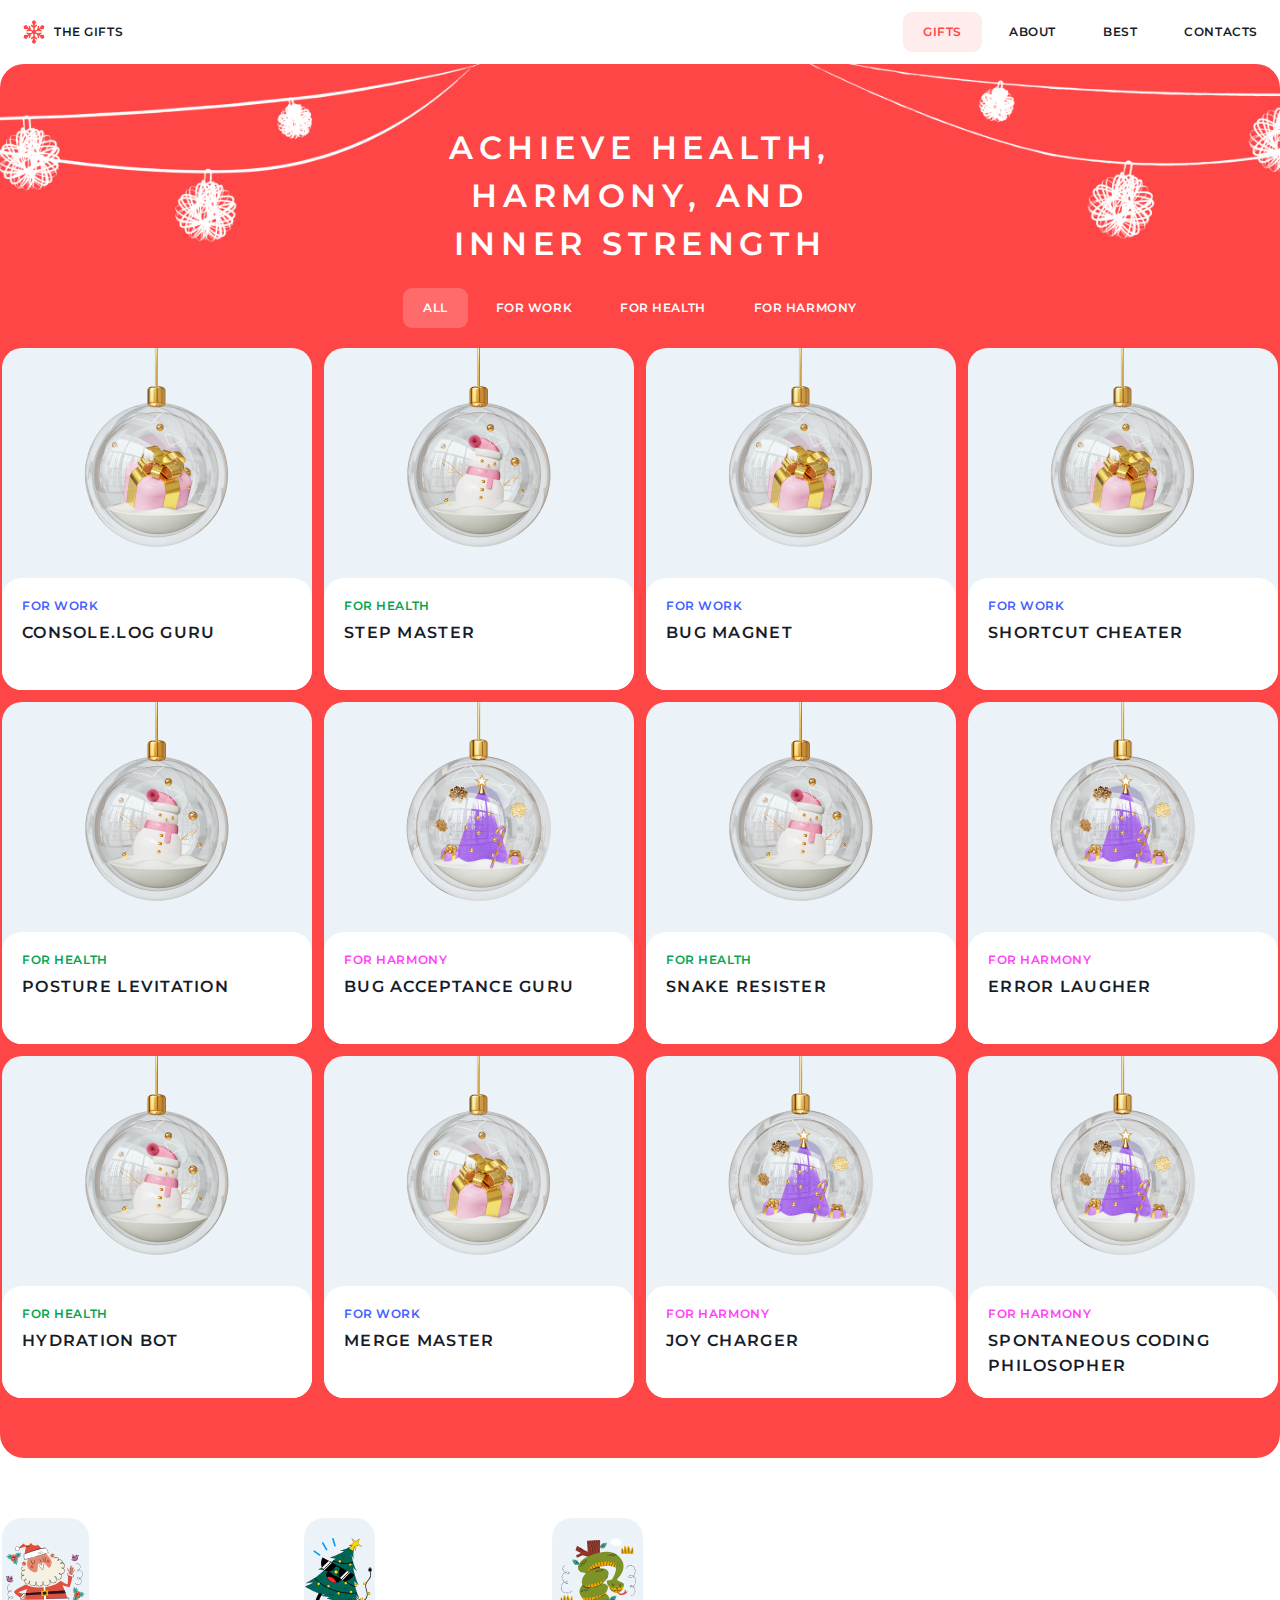
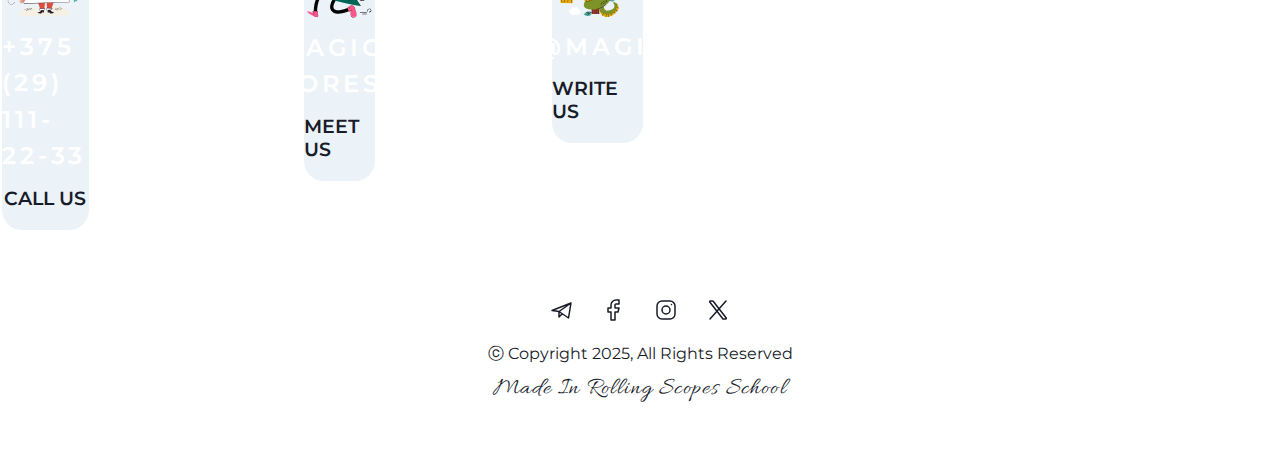
<file: christmas-shop/pages/gifts/index.html>
<!DOCTYPE html>
<html lang="en">
<head>
    <meta charset="UTF-8">
    <meta name="viewport" content="width=device-width, initial-scale=1.0">
    <title>Document</title>
    <link rel="stylesheet" href="style.css">
    <link rel="icon" href="../../assets/icons/Vector.svg" type="image/svg+xml">
</head>
<body>
    <div class="layout-container">
        <header class="header">
            <a href="../home/index.html" class="link logo-link">
                <div class="logo-container">
                    <img src="../../assets/icons/Vector.svg" width="24" height="24" alt="logo snowflake" class="snowflakelogo-icon">
                    <h2 class="logo-title">the gifts</h2>
                </div>
            </a>
            <nav class="nav-menu">
                <ul class="menu-list">
                    <li class="menu-item"><a href="../gifts/index.html" class="link">gifts</a></li>
                    <li class="menu-item"><a href="../home/index.html#About" class="link">about</a></li>
                    <li class="menu-item"><a href="../home/index.html#Best" class="link">best</a></li>
                    <li class="menu-item"><a href="#Footer" class="link">contacts</a></li>
                </ul>
            </nav>
        </header>
        <main class="main">
            <section class="Gifts">
                <h1 class="h h1">Achieve health, harmony, and inner strength</h1>
                <ul class="tabs-list">
                        <li class="tab-item"><a href="#!" class="link">all</a></li>
                        <li class="tab-item"><a href="#!" class="link">for work</a></li>
                        <li class="tab-item"><a href="#!" class="link">for health</a></li>
                        <li class="tab-item"><a href="#!" class="link">for harmony</a></li>
                </ul>
                <div class="cards-container">
                    <div class="card">
                        <img src="../../assets/images/gift-for-work.png" alt="christmas tree ball" class="image card-image">
                        <div class="card-text">
                            <h4 class="card-caption work">for work</h4>
                            <h3 class="card-name">console.log guru</h3>
                        </div>                            
                    </div>
                    <div class="card">
                        <img src="../../assets/images/gift-for-health.png" alt="christmas tree ball" class="image card-image">
                        <div class="card-text">
                            <h4 class="card-caption health">for health</h4>
                            <h3 class="card-name">step master</h3>
                        </div>                            
                    </div>
                    <div class="card">
                        <img src="../../assets/images/gift-for-work.png" alt="christmas tree ball" class="image card-image">
                        <div class="card-text">
                            <h4 class="card-caption work">for work</h4>
                            <h3 class="card-name">bug magnet</h3>
                        </div>
                    </div>
                    <div class="card">
                        <img src="../../assets/images/gift-for-work.png" alt="christmas tree ball" class="image card-image">
                        <div class="card-text">
                            <h4 class="card-caption work">for work</h4>
                            <h3 class="card-name">shortcut cheater</h3>
                        </div>
                    </div>
                    <div class="card">
                        <img src="../../assets/images/gift-for-health.png" alt="christmas tree ball" class="image card-image">
                        <div class="card-text">
                            <h4 class="card-caption health">for health</h4>
                            <h3 class="card-name">posture levitation</h3>
                        </div>                            
                    </div>
                    <div class="card">
                        <img src="../../assets/images/gift-for-harmony.png" alt="christmas tree ball" class="image card-image">
                        <div class="card-text">
                            <h4 class="card-caption harmony">for harmony</h4>
                            <h3 class="card-name">bug acceptance guru</h3>
                        </div>                            
                    </div>
                    <div class="card">
                        <img src="../../assets/images/gift-for-health.png" alt="christmas tree ball" class="image card-image">
                        <div class="card-text">
                            <h4 class="card-caption health">for health</h4>
                            <h3 class="card-name">snake resister</h3>
                        </div>
                    </div>
                    <div class="card">
                        <img src="../../assets/images/gift-for-harmony.png" alt="christmas tree ball" class="image card-image">
                        <div class="card-text">
                            <h4 class="card-caption harmony">for harmony</h4>
                            <h3 class="card-name">error laugher</h3>
                        </div>
                    </div>
                    <div class="card">
                        <img src="../../assets/images/gift-for-health.png" alt="christmas tree ball" class="image card-image">
                        <div class="card-text">
                            <h4 class="card-caption health">for health</h4>
                            <h3 class="card-name">hydration bot</h3>
                        </div>                            
                    </div>
                    <div class="card">
                        <img src="../../assets/images/gift-for-work.png" alt="christmas tree ball" class="image card-image">
                        <div class="card-text">
                            <h4 class="card-caption work">for work</h4>
                            <h3 class="card-name">merge master</h3>
                        </div>
                    </div>
                    <div class="card">
                        <img src="../../assets/images/gift-for-harmony.png" alt="christmas tree ball" class="image card-image">
                        <div class="card-text">
                            <h4 class="card-caption harmony">for harmony</h4>
                            <h3 class="card-name">joy charger</h3>
                        </div>                            
                    </div>
                    <div class="card">
                        <img src="../../assets/images/gift-for-harmony.png" alt="christmas tree ball" class="image card-image">
                        <div class="card-text">
                            <h4 class="card-caption harmony">for harmony</h4>
                            <h3 class="card-name">spontaneous coding philosopher</h3>
                        </div>
                    </div>
                </div>
            </section>
        </main>
        <footer class="footer" id="Footer">
            <div class="contacts">
                <a href="tel:+375291112233" class="link phone-link">
                    <div class="contact-card">
                        <img src="../../assets/icons/santa-claus.svg" alt="" class="image footer-image">
                        <h2 class="h h2">+375 (29) 111-22-33</h2>
                        <h3 class="h h3">call us</h3>
                    </div>
                </a>
                <a href="https://maps.app.goo.gl/o6fqpTDd5nL62hSv8" target="_blank" class="link location-link">
                    <div class="contact-card">
                        <img src="../../assets/icons/christmas-tree.svg" alt="" class="image footer-image">
                        <h2 class="h h2">magic forest</h2>
                        <h3 class="h h3">meet us</h3>
                    </div>
                </a>
                <a href="mailto:gifts@magic.com" class="link mail-link">
                    <div class="contact-card">
                        <img src="../../assets/icons/snake.svg" alt="" class="image footer-image">
                        <h2 class="h h2">gifts@magic.com</h2>
                        <h3 class="h h3">write us</h3>
                    </div>
                </a> 
            </div>
            <div class="info-container">
                <div class="socials">
                    <div class="social-container">
                        <a href="#!" class="link">
                            <svg width="24" height="24" viewBox="0 0 24 24" fill="none" xmlns="http://www.w3.org/2000/svg">
                                <path d="M21 5L2 12.5L9 13.5M21 5L18.5 20L9 13.5M21 5L9 13.5M9 13.5V19L12.2488 15.7229" stroke="#181C29" stroke-width="1.5" stroke-linecap="round" stroke-linejoin="round"/>
                            </svg> 
                        </a>
                    </div>
                    <div class="social-container">
                        <a href="#!" class="link">
                            <svg width="24" height="24" viewBox="0 0 24 24" fill="none" xmlns="http://www.w3.org/2000/svg">
                                <path d="M17 2H14C12.6739 2 11.4021 2.52678 10.4645 3.46447C9.52678 4.40215 9 5.67392 9 7V10H6V14H9V22H13V14H16L17 10H13V7C13 6.73478 13.1054 6.48043 13.2929 6.29289C13.4804 6.10536 13.7348 6 14 6H17V2Z" stroke="#181C29" stroke-width="1.5" stroke-linecap="round" stroke-linejoin="round"/>
                            </svg>
                        </a>
                    </div>
                    <div class="social-container">
                        <a href="#!" class="link">
                            <svg width="24" height="24" viewBox="0 0 24 24" fill="none" xmlns="http://www.w3.org/2000/svg">
                                <path d="M12 16C14.2091 16 16 14.2091 16 12C16 9.79086 14.2091 8 12 8C9.79086 8 8 9.79086 8 12C8 14.2091 9.79086 16 12 16Z" stroke="#181C29" stroke-width="1.5" stroke-linecap="round" stroke-linejoin="round"/>
                                <path d="M3 16V8C3 5.23858 5.23858 3 8 3H16C18.7614 3 21 5.23858 21 8V16C21 18.7614 18.7614 21 16 21H8C5.23858 21 3 18.7614 3 16Z" stroke="#181C29" stroke-width="1.5"/>
                                <path d="M17.5 6.51L17.51 6.49889" stroke="#181C29" stroke-width="1.5" stroke-linecap="round" stroke-linejoin="round"/>
                            </svg>
                        </a>
                    </div>
                    <div class="social-container">
                        <a href="#!" class="link">
                            <svg width="24" height="24" viewBox="0 0 24 24" fill="none" xmlns="http://www.w3.org/2000/svg">
                                <path d="M16.8198 20.7684L3.75317 3.96836C3.44664 3.57425 3.72749 3 4.22678 3H6.70655C6.8917 3 7.06649 3.08548 7.18016 3.23164L20.2468 20.0316C20.5534 20.4258 20.2725 21 19.7732 21H17.2935C17.1083 21 16.9335 20.9145 16.8198 20.7684Z" stroke="#181C29" stroke-width="1.5"/>
                                <path d="M20 3L4 21" stroke="#181C29" stroke-width="1.5" stroke-linecap="round"/>
                            </svg>
                        </a>
                    </div>                        
                </div>
                <p class="paragraph">&#9426; Copyright 2025, All Rights Reserved</p>
                <p class="caption"><a href="https://rs.school/" target="_blank" class="link school-link">Made in Rolling Scopes School</a></p>
            </div>
        </footer>
    </div>
    <script src="scritp.js"></script>    
</body>
</html>
</file>
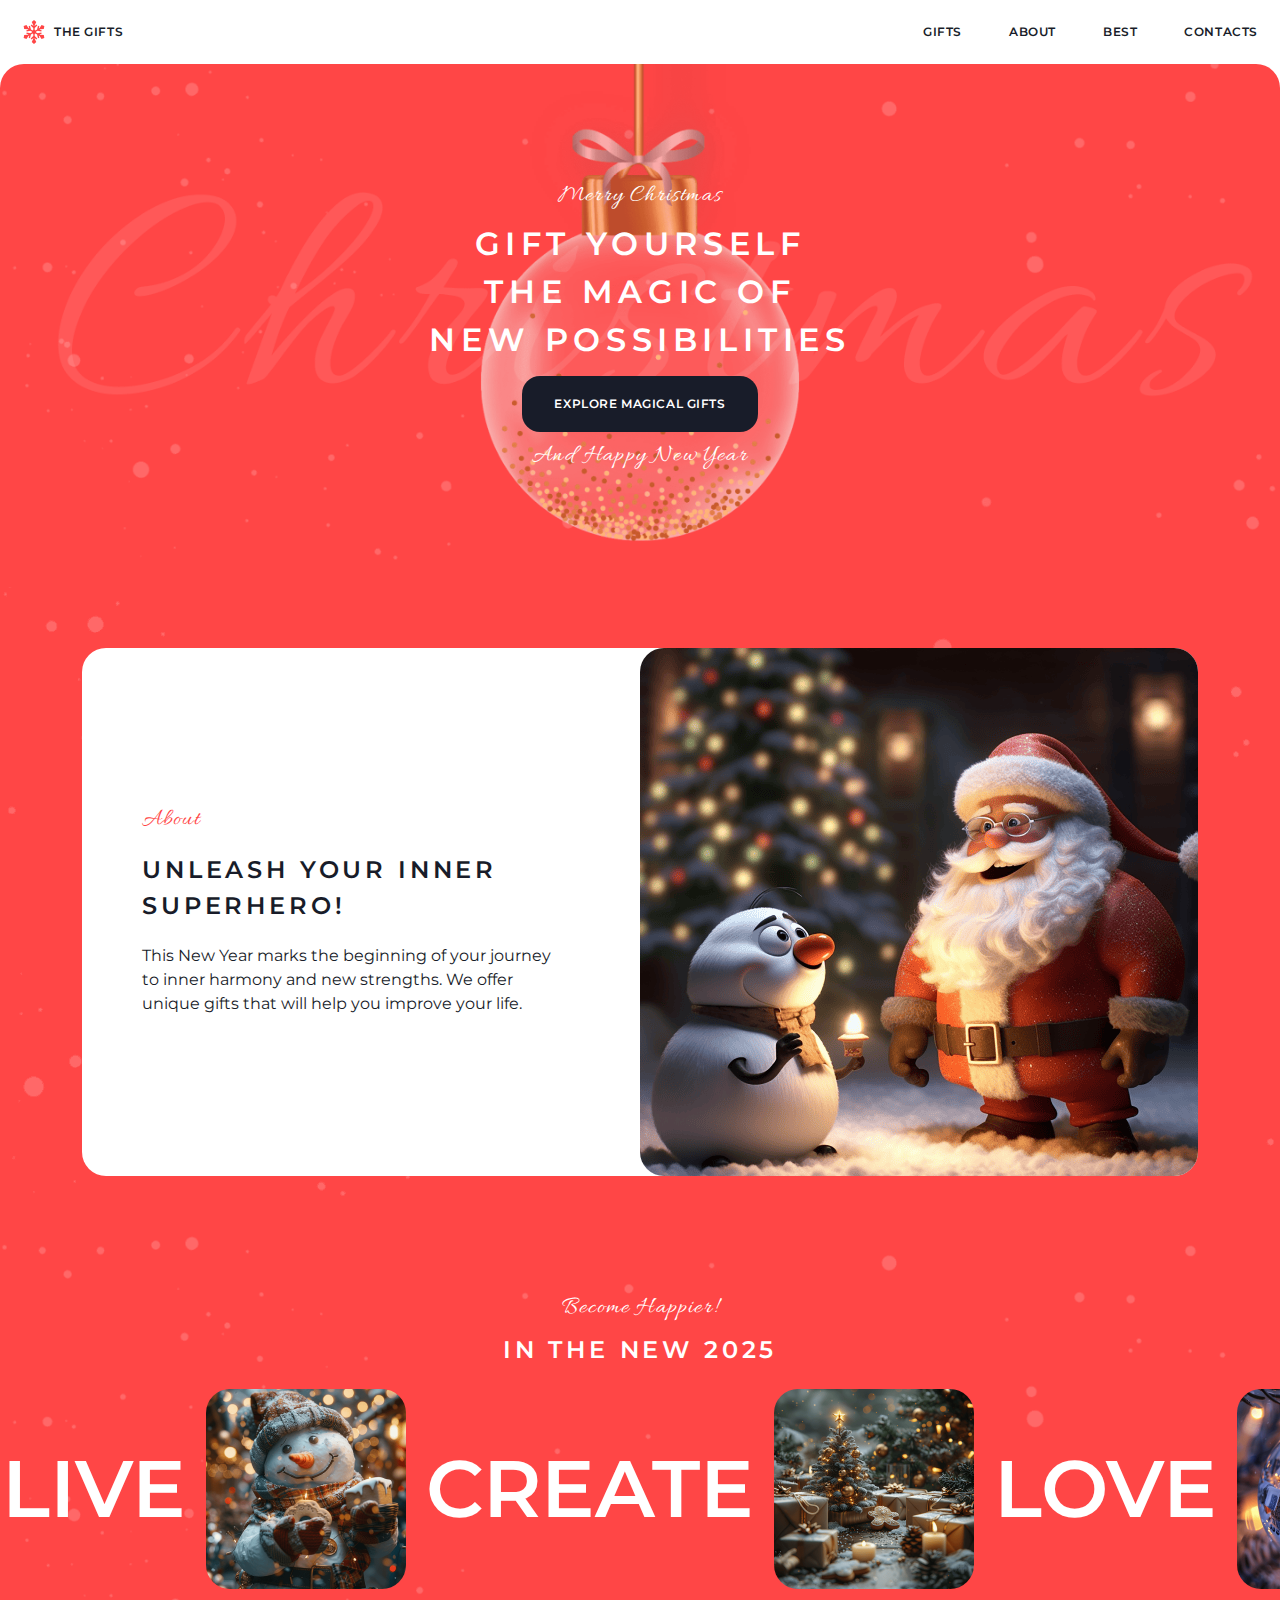
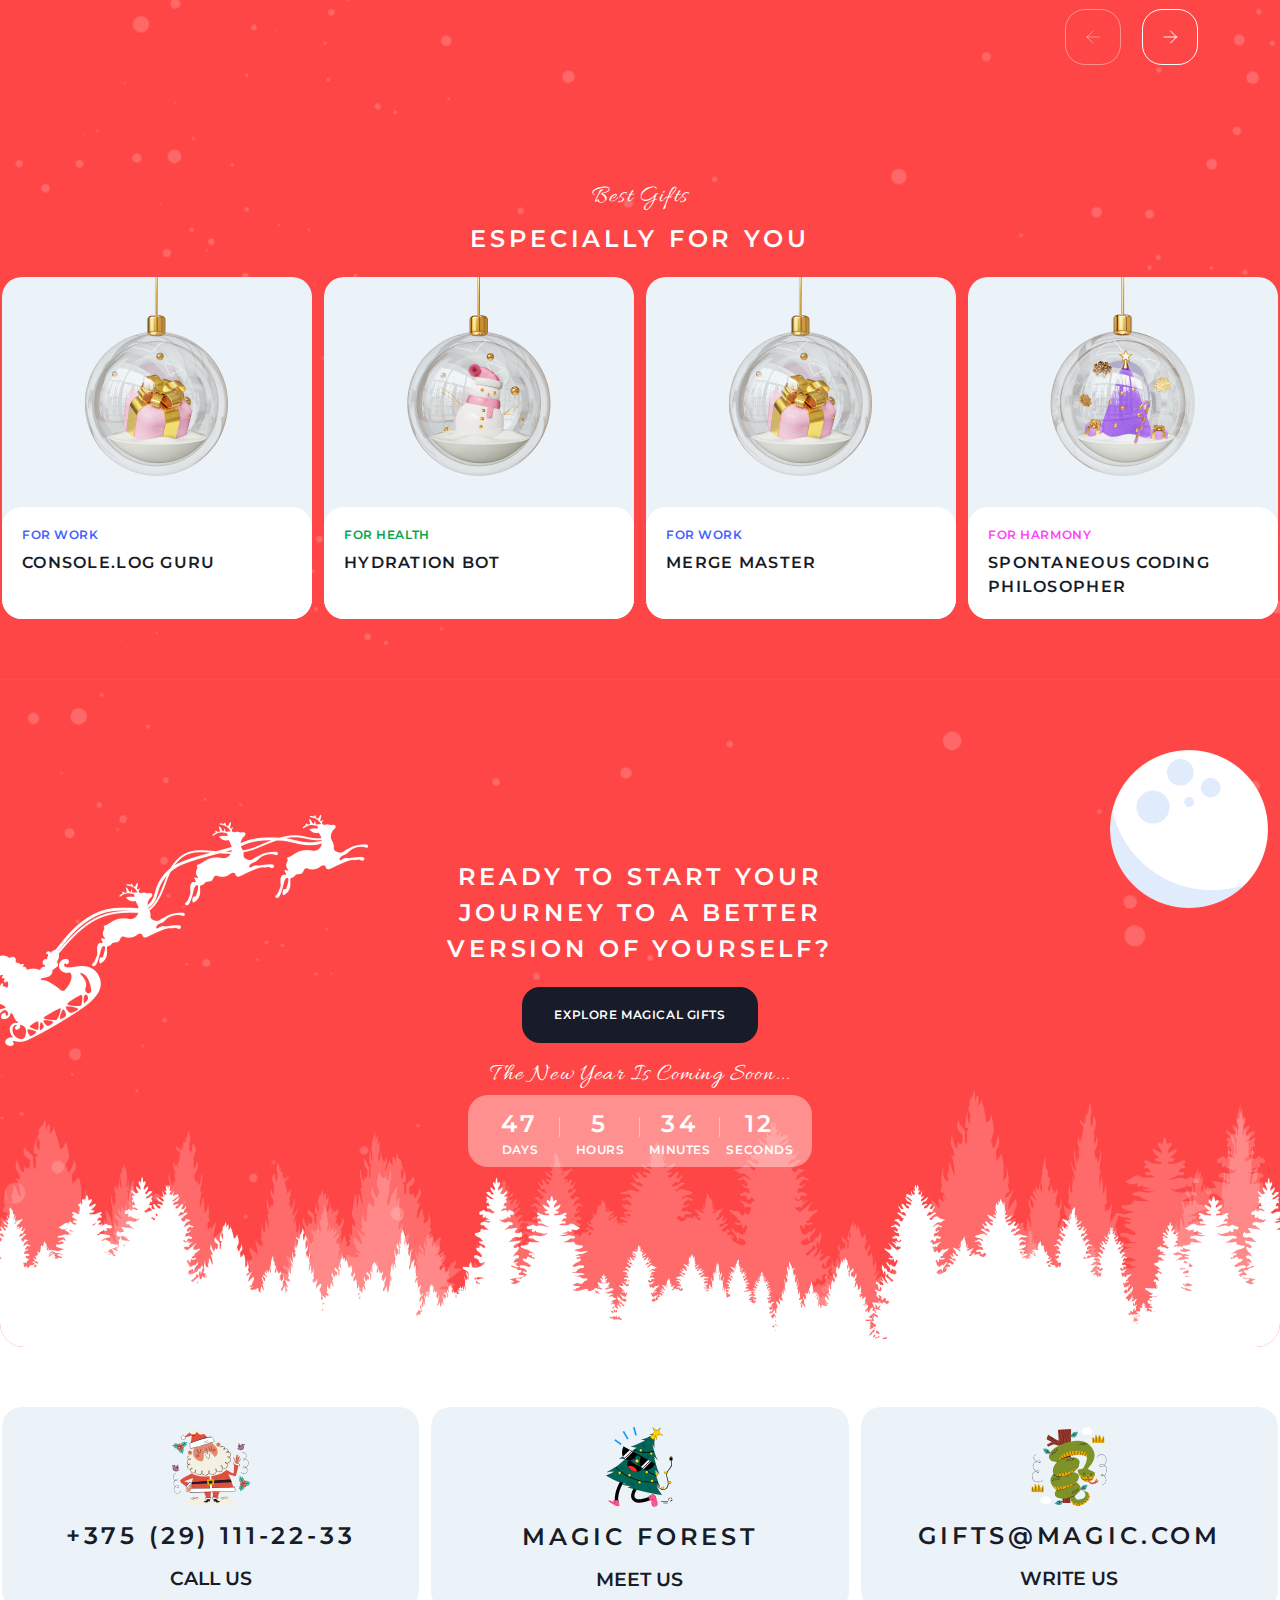
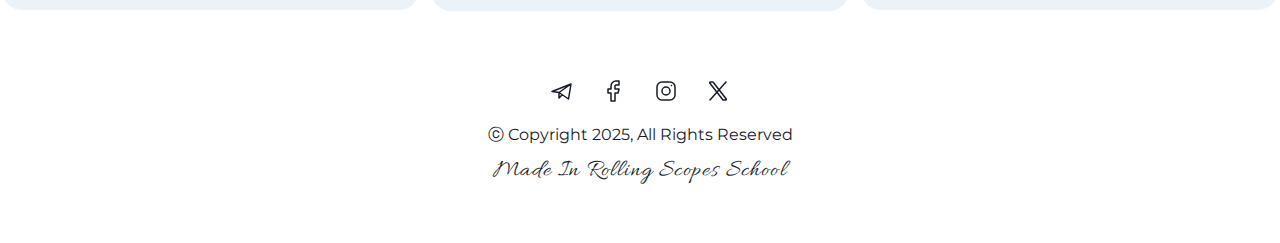
<file: christmas-shop/pages/home/index.html>
<!DOCTYPE html>
    <html lang="en">
    <head>
        <meta charset="UTF-8">
        <meta name="viewport" content="width=device-width, initial-scale=1.0">
        <title>Christmas Shop</title>
        <link rel="stylesheet" href="style.css">
        <link rel="icon" href="../../assets/icons/Vector.svg" type="image/svg+xml">
    </head>
    <body>
        <div class="layout-container">
            <header class="header">
                <a href="index.html" class="link logo-link">
                    <div class="logo-container">
                        <img src="../../assets/icons/Vector.svg" width="24" height="24" alt="logo snowflake" class="snowflakelogo-icon">
                        <h2 class="logo-title">the gifts</h2>
                    </div>
                </a>
                <nav class="nav-menu">
                    <ul class="menu-list">
                        <li class="menu-item"><a href="../gifts/index.html" class="link">gifts</a></li>
                        <li class="menu-item"><a href="#About" class="link">about</a></li>
                        <li class="menu-item"><a href="#Best" class="link">best</a></li>
                        <li class="menu-item"><a href="#Footer" class="link">contacts</a></li>
                    </ul>
                </nav>
            </header>
            <main class="main">
                <section class="Hero">
                    <div class="background-container">
                        <div class="content-container">
                            <p class="caption">merry christmas</p>
                            <h1 class="h h1">gift yourself the magic of new possibilities</h1>
                            <a href="../gifts/index.html" class="button">explore magical gifts</a>
                            <p class="caption">and happy new year</p>
                        </div>
                    </div>   
                </section>
                <section class="About" id="About">
                    <div class="content-container">
                        <div class="text-container">
                            <p class="caption">about</p>
                            <h2 class="h h2">unleash your inner superhero!</h2>
                            <p class="paragraph">This New Year marks the beginning of your journey to inner harmony and new strengths. 
                                We offer unique gifts that will help you improve your life.</p>
                        </div>
                        <img src="../../assets/images/santa.png" alt="santa" class="image">
                    </div>
                </section>
                <section class="Slider">
                    <div class="text-container">
                        <p class="caption">become happier!</p>
                        <h2 class="h h2">in the new 2025</h2>
                    </div>
                    <div class="slider-box">
                        <span class="slider-text">live</span>
                        <img src="../../assets/images/snowman.png" alt="" class="image slider-image">
                        <span class="slider-text">create</span>
                        <img src="../../assets/images/christmas-trees.png" alt="" class="image slider-image">
                        <span class="slider-text">love</span>
                        <img src="../../assets/images/christmas-tree-ball.png" alt="" class="image slider-image">
                        <span class="slider-text">dream</span>
                        <img src="../../assets/images/fairytale-house.png" alt="" class="image slider-image">
                    </div>
                    <div class="arrows-container">
                        <button class="arrow disabled">
                            <svg width="56" height="56" viewBox="0 0 56 56" fill="none" xmlns="http://www.w3.org/2000/svg">
                                <rect x="0.5" y="0.5" width="55" height="55" rx="19.5" stroke="white" stroke-opacity="0.4"/>
                                <path d="M34.5 28H22M22 28L28 22M22 28L28 34" stroke="white" stroke-opacity="0.4" stroke-linecap="round" stroke-linejoin="round"/>
                            </svg>
                        </button>
                        <button class="arrow active">
                            <svg width="56" height="56" viewBox="0 0 56 56" fill="#ff4646" xmlns="http://www.w3.org/2000/svg">
                                <rect x="0.5" y="0.5" width="55" height="55" rx="19.5" stroke="white"/>
                                <path d="M22 28H34.5M34.5 28L28.5 22M34.5 28L28.5 34" stroke="white" stroke-linecap="round" stroke-linejoin="round"/>
                            </svg> 
                        </button>                             
                    </div>
                </section>
                <section class="BestGifts" id="Best">
                    <div class="text-container">
                        <p class="caption">best gifts</p>
                        <h2 class="h h2">especially for you</h2>
                    </div>
                    <div class="cards-container">
                        <div class="card">
                            <img src="../../assets/images/gift-for-work.png" alt="christmas tree ball" class="image card-image">
                            <div class="card-text">
                                <h4 class="card-caption work">for work</h4>
                                <h3 class="card-name">console.log guru</h3>
                            </div>                            
                        </div>
                        <div class="card">
                            <img src="../../assets/images/gift-for-health.png" alt="christmas tree ball" class="image card-image">
                            <div class="card-text">
                                <h4 class="card-caption health">for health</h4>
                                <h3 class="card-name">hydration bot</h3>
                            </div>                            
                        </div>
                        <div class="card">
                            <img src="../../assets/images/gift-for-work.png" alt="christmas tree ball" class="image card-image">
                            <div class="card-text">
                                <h4 class="card-caption work">for work</h4>
                                <h3 class="card-name">merge master</h3>
                            </div>
                        </div>
                        <div class="card">
                            <img src="../../assets/images/gift-for-harmony.png" alt="christmas tree ball" class="image card-image">
                            <div class="card-text">
                                <h4 class="card-caption harmony">for harmony</h4>
                                <h3 class="card-name">spontaneous coding philosopher</h3>
                            </div>
                        </div>
                    </div>
                </section>
                <section class="CTA">
                    <div class="background-container">
                        <div class="content-container">
                            <h2 class="h h2">Ready to start your journey to a better version of yourself?</h2>
                            <a href="../gifts/index.html" class="button">explore magical gifts</a>
                            <div class="timer">
                                <p class="caption">The New Year is Coming Soon...</p>
                                <div class="timer-container">
                                    <div class="day block">
                                        <h2 class="h h2">47</h2>
                                        <h4 class="h h4">days</h4>
                                    </div>
                                    <div class="hour block">
                                        <h2 class="h h2">5</h2>
                                        <h4 class="h h4">hours</h4>
                                    </div>
                                    <div class="minute block">
                                        <h2 class="h h2">34</h2>
                                        <h4 class="h h4">minutes</h4>
                                    </div>
                                    <div class="second block">
                                        <h2 class="h h2">12</h2>
                                        <h4 class="h h4">seconds</h4>
                                    </div>
                                </div>
                            </div>
                        </div>
                    </div>
                </section>
            </main>
            <footer class="footer" id="Footer">
                <div class="contacts">
                    <a href="tel:+375291112233" class="link phone-link">
                        <div class="contact-card">
                            <img src="../../assets/icons/santa-claus.svg" alt="" class="image footer-image">
                            <h2 class="h h2">+375 (29) 111-22-33</h2>
                            <h3 class="h h3">call us</h3>
                        </div>
                    </a>
                    <a href="https://maps.app.goo.gl/o6fqpTDd5nL62hSv8" target="_blank" class="link location-link">
                        <div class="contact-card">
                            <img src="../../assets/icons/christmas-tree.svg" alt="" class="image footer-image">
                            <h2 class="h h2">magic forest</h2>
                            <h3 class="h h3">meet us</h3>
                        </div>
                    </a>
                    <a href="mailto:gifts@magic.com" class="link mail-link">
                        <div class="contact-card">
                            <img src="../../assets/icons/snake.svg" alt="" class="image footer-image">
                            <h2 class="h h2">gifts@magic.com</h2>
                            <h3 class="h h3">write us</h3>
                        </div>
                    </a> 
                </div>
                <div class="info-container">
                    <div class="socials">
                        <div class="social-container">
                            <a href="#!" class="link">
                                <svg width="24" height="24" viewBox="0 0 24 24" fill="none" xmlns="http://www.w3.org/2000/svg">
                                    <path d="M21 5L2 12.5L9 13.5M21 5L18.5 20L9 13.5M21 5L9 13.5M9 13.5V19L12.2488 15.7229" stroke="#181C29" stroke-width="1.5" stroke-linecap="round" stroke-linejoin="round"/>
                                </svg> 
                            </a>
                        </div>
                        <div class="social-container">
                            <a href="#!" class="link">
                                <svg width="24" height="24" viewBox="0 0 24 24" fill="none" xmlns="http://www.w3.org/2000/svg">
                                    <path d="M17 2H14C12.6739 2 11.4021 2.52678 10.4645 3.46447C9.52678 4.40215 9 5.67392 9 7V10H6V14H9V22H13V14H16L17 10H13V7C13 6.73478 13.1054 6.48043 13.2929 6.29289C13.4804 6.10536 13.7348 6 14 6H17V2Z" stroke="#181C29" stroke-width="1.5" stroke-linecap="round" stroke-linejoin="round"/>
                                </svg>
                            </a>
                        </div>
                        <div class="social-container">
                            <a href="#!" class="link">
                                <svg width="24" height="24" viewBox="0 0 24 24" fill="none" xmlns="http://www.w3.org/2000/svg">
                                    <path d="M12 16C14.2091 16 16 14.2091 16 12C16 9.79086 14.2091 8 12 8C9.79086 8 8 9.79086 8 12C8 14.2091 9.79086 16 12 16Z" stroke="#181C29" stroke-width="1.5" stroke-linecap="round" stroke-linejoin="round"/>
                                    <path d="M3 16V8C3 5.23858 5.23858 3 8 3H16C18.7614 3 21 5.23858 21 8V16C21 18.7614 18.7614 21 16 21H8C5.23858 21 3 18.7614 3 16Z" stroke="#181C29" stroke-width="1.5"/>
                                    <path d="M17.5 6.51L17.51 6.49889" stroke="#181C29" stroke-width="1.5" stroke-linecap="round" stroke-linejoin="round"/>
                                </svg>
                            </a>
                        </div>
                        <div class="social-container">
                            <a href="#!" class="link">
                                <svg width="24" height="24" viewBox="0 0 24 24" fill="none" xmlns="http://www.w3.org/2000/svg">
                                    <path d="M16.8198 20.7684L3.75317 3.96836C3.44664 3.57425 3.72749 3 4.22678 3H6.70655C6.8917 3 7.06649 3.08548 7.18016 3.23164L20.2468 20.0316C20.5534 20.4258 20.2725 21 19.7732 21H17.2935C17.1083 21 16.9335 20.9145 16.8198 20.7684Z" stroke="#181C29" stroke-width="1.5"/>
                                    <path d="M20 3L4 21" stroke="#181C29" stroke-width="1.5" stroke-linecap="round"/>
                                </svg>
                            </a>
                        </div>                        
                    </div>
                    <p class="paragraph">&#9426; Copyright 2025, All Rights Reserved</p>
                    <p class="caption"><a href="https://rs.school/" target="_blank" class="link school-link">Made in Rolling Scopes School</a></p>
                </div>
            </footer>
        </div>
        <script src="scritp.js"></script>    
    </body>
    </html>
</file>
<file: christmas-shop/pages/gifts/style.css>
@font-face {
    font-family: 'Montserrat';
    font-style:normal;
    src: local("Montserrat"), url(../../assets/fonts/Montserrat/Montserrat-VariableFont_wght.ttf) format('truetype');
}

@font-face {
    font-family: 'Montserrat';
    font-style: italic;
    font-weight: 100 900;
    src: local("Montserrat Italic"), local("Montserrat-Italic"),
     url(../../assets/fonts/Montserrat/Montserrat-Italic-VariableFont_wght.ttf) format('truetype');
}

@font-face{
    font-family: 'Allura';
    font-style:normal;
    font-weight: 400;
    src: local('Allura'), url(../../assets/fonts/Allura/Allura-Regular.ttf) format('truetype');
}

html{
    scroll-behavior: smooth;
}

:root{
    --first-font: 'Montserrat', sans-serif;
    --second-font: 'Allura', sans-serif;
    --primary: #ff4646;
    --dark: #181c29;
    --static-white: #fff;
    --content-background: #ecf3f8;
    --tag-purple: #4361ff;
    --tag-pink: #ff43f7;
    --tag-green: #06a44f;
    --primary-10: rgba(255, 70, 70, 0.1);
    --static-white-20: rgba(255, 255, 255, 0.2);
    --static-white-40: rgba(255, 255, 255, 0.4);
    --overlay:rgba(24, 28, 41, 0.8); 
}

*{
    padding: 0;
    margin: 0;
    box-sizing: border-box;
}

.layout-container{
    max-width: 90rem;
    width: 100%;
    margin: 0 auto;
}

.header{
    max-width: 79.75em;
    margin: 0 auto;
    display: flex;
    padding: 0.75em 0;
    justify-content: space-between;
    background-color: var(--static-white);
}

.logo-container{
    padding: 0.5em 1.25em;
    display: flex;
    align-items: center;
    gap: 0.5em;
}

.logo-title, 
.menu-item,
.tab-item,
.card-caption {
    font-style: normal;
    font-weight: 600;
    font-size: 0.75em;
    line-height: 130%;
    font-family: 'Montserrat', sans-serif;
    letter-spacing: 0.0483em;
    text-transform: uppercase;
    color:var(--dark);
}

.nav-menu{
    max-width: 23.4375em;
    width: 100%;
}

.menu-list,
.tabs-list{
    height: 100%;
    list-style-type:none;
    display: flex;
    justify-content:space-between;
}

.tabs-list{
    max-width: 29.625em;
    width: 100%;
}

.menu-item,
.tab-item{
    border-radius: 0.75em;
    padding: 1em 1.6667em;
    transition: background-color 0.3s ease-in;
}

.menu-item>.link{
    transition: color 0.5s ease-in-out;
}

.tab-item>.link{
    color:var(--static-white);
}

.menu-item:nth-child(2):hover,
.menu-item:nth-child(3):hover,
.menu-item:last-child:hover,
.menu-item:first-child{
    background-color: var(--primary-10);
}

.menu-item:nth-child(2):hover>.link,
.menu-item:nth-child(3):hover>.link,
.menu-item:last-child:hover>.link{
    color:var(--primary);
}

.tab-item:nth-child(2):hover,
.tab-item:nth-child(3):hover,
.tab-item:last-child:hover,
.tab-item:first-child{
    background-color: var(--static-white-20);
}

.menu-item:nth-child(2):hover,
.menu-item:nth-child(3):hover,
.menu-item:last-child:hover{
    cursor:pointer;
}

.tab-item:nth-child(2):hover,
.tab-item:nth-child(3):hover,
.tab-item:last-child:hover{
    cursor:pointer;
}

.menu-item:first-child>.link{
    cursor:default;
    color:var(--primary);
}

.tab-item:first-child>.link{
    cursor:default;
}
/* Background color&images*/
.main{
    background-color: var(--primary);
    border-radius: 1.5em;
    overflow-x: hidden;
}

.Gifts{
    background-image: url(../../assets/images/bg-garland.png);
    background-size: contain;
    background-position: top;
    background-repeat: no-repeat;
}

.Gifts{
    padding: 3.75em 0;
    display: flex;
    flex-direction: column;
    align-items: center;;
    gap: 1.25em;
}


.caption{
    font-style: normal;
    font-weight: 400;
    font-size: 1.5em;
    line-height: 100%;
    letter-spacing: 0.05em;
    font-family: 'Allura', sans-serif;
    text-transform:capitalize;
    color:var(--static-white);
}

.h,
.card-name{
    font-style: normal;
    font-weight: 600;
    font-family: 'Montserrat', sans-serif;
    text-transform: uppercase;
}

.h1{
    font-size: 2em;
    line-height: 150%;
    letter-spacing: 0.175em;
    text-align: center;
    color: var(--static-white);
    max-width: 13.3125em;
}

.h2{
    font-size: 1.5em;
    line-height: 152%;
    letter-spacing: 0.16em;
    color: var(--static-white);
}

.image{
    display: block;
    border-radius: 1.5em;
}

.card-caption.work{
    color: var(--tag-purple);
}

.card-caption.harmony{
    color: var(--tag-pink);
}

.card-caption.health{
    color: var(--tag-green);
}

.card-name{
    font-size: 1em;
    line-height: 152%;
    letter-spacing: 0.08em;
    color:var(--dark);
    transition: color 0.3s ease;
}

.card-image{
    width:19.375em;
}

.card{
    max-width: 19.375em;
    background-color: var(--content-background);
    border-radius: 1.25em;
    display: inline-flex;
    flex-direction: column;
}

.card-text{
    flex-basis: 7em;
    background-color: var(--static-white);
    border-radius: 1.25em;
    padding: 1.25em;
    display:flex;
    flex-direction: column;
    align-items: flex-start;
    row-gap: 0.5em;
}

.card:hover {
    cursor: pointer;
}

.card:hover .card-name{
    color:var(--primary);
}

.cards-container{
    display: flex;
    flex-wrap: wrap;
    justify-content: center;
    gap: 0.75em;
}

/* Footer section end */
.footer{
    padding: 3.75em 0;
    margin: 0 auto;
    display: flex;
    flex-direction: column;
    align-items: center;
    gap: 3.75em;
}

.paragraph{
    font-style: normal;
    font-weight: 400;
    font-size: 1em;
    line-height: 148%;
    font-family: 'Montserrat', sans-serif;
    color:var(--dark);
}

.footer-image{
    width: 5em;
}

.link{
    text-decoration: none;
}

.menu-item>.link,
.contacts .link,
.footer .caption>.link{
    color: var(--dark);
}

.contacts{
    width: 100%;
    max-width: 79.75em;
    display: flex;
    justify-content: stretch;
    flex-grow: 1;
    gap: 0.75em
}

.contact-card{
    width: 30%;
    padding: 1.25em 0;
    display: inline-flex;
    flex-direction: column;
    align-items: center;
    row-gap: 0.75em;
    background-color: var(--content-background);
    border-radius: 1.25em;
    flex-grow: 1;
}

.contact-card .h,
.contact-card:hover .link,
.school-link{
    transition: color 0.3s ease-in;
}

.contact-card:hover .h,
.contact-card:hover .link,
.info-container>.caption:hover .school-link{
    color:var(--primary);
}

.contact-card:hover{
    cursor: pointer;
}

.socials{
    display: flex;
    justify-content: center;
    gap: 0.75em;
}

.social-container{
    max-width: 2.5em;
    max-height: 2.5em;
}

.social-container>a>svg{
    margin: 0.5em;
}

.social-container path{
    transition: stroke 0.5s ease-out;
}

.social-container:hover svg>path{
    stroke:var(--primary);
}

.social-container:hover{
    cursor: pointer;
}

.info-container{
    display: flex;
    flex-direction: column;
    align-items: center;
    gap: 0.75em;
}

/* Footer section end */
</file>
<file: christmas-shop/pages/home/style.css>
@font-face {
    font-family: 'Montserrat';
    font-style:normal;
    src: local("Montserrat"), url(../../assets/fonts/Montserrat/Montserrat-VariableFont_wght.ttf) format('truetype');
}

@font-face {
    font-family: 'Montserrat';
    font-style: italic;
    font-weight: 100 900;
    src: local("Montserrat Italic"), local("Montserrat-Italic"),
     url(../../assets/fonts/Montserrat/Montserrat-Italic-VariableFont_wght.ttf) format('truetype');
}

@font-face{
    font-family: 'Allura';
    font-style:normal;
    font-weight: 400;
    src: local('Allura'), url(../../assets/fonts/Allura/Allura-Regular.ttf) format('truetype');
}

html{
    scroll-behavior: smooth;
}

:root{
    --first-font: 'Montserrat', sans-serif;
    --second-font: 'Allura', sans-serif;
    --primary: #ff4646;
    --dark: #181c29;
    --static-white: #fff;
    --content-background: #ecf3f8;
    --tag-purple: #4361ff;
    --tag-pink: #ff43f7;
    --tag-green: #06a44f;
    --primary-10: rgba(255, 70, 70, 0.1);
    --static-white-20: rgba(255, 255, 255, 0.2);
    --static-white-40: rgba(255, 255, 255, 0.4);
    --overlay:rgba(24, 28, 41, 0.8); 
}

*{
    padding: 0;
    margin: 0;
    box-sizing: border-box;
}

.layout-container{
    max-width: 90rem;
    width: 100%;
    margin: 0 auto;
}

.header{
    max-width: 79.75em;
    margin: 0 auto;
    display: flex;
    padding: 0.75em 0;
    justify-content: space-between;
    background-color: var(--static-white);
}

.logo-container{
    padding: 0.5em 1.25em;
    display: flex;
    align-items: center;
    gap: 0.5em;
}

.logo-title, 
.menu-item,
.button,
.card-caption {
    font-style: normal;
    font-weight: 600;
    font-size: 0.75em;
    line-height: 130%;
    font-family: 'Montserrat', sans-serif;
    letter-spacing: 0.0483em;
    text-transform: uppercase;
    color:var(--dark);
}

.nav-menu{
    max-width: 23.4375em;
    width: 100%;
}

.menu-list{
    height: 100%;
    list-style-type:none;
    display: flex;
    justify-content:space-between;
    align-items: center;
}

.menu-item>.link{
    padding: 1em 1.6667em;
    border-radius: 0.75em;
    transition: background-color 0.3s ease-in, color 0.5s ease-in-out;
}

.menu-item .link:hover{
    color:var(--primary);
    background-color: var(--primary-10);
    cursor: pointer;
}

.Hero>.background-container>.content-container{
    max-width: 26.625em;
    margin: 0 auto;
    padding: 7.5em 0;
    display: flex;
    flex-direction: column;
    align-items: center;
    row-gap: 0.75em;
}

.caption{
    font-style: normal;
    font-weight: 400;
    font-size: 1.5em;
    line-height: 100%;
    letter-spacing: 0.05em;
    font-family: 'Allura', sans-serif;
    text-transform:capitalize;
    color:var(--static-white);
}

.caption.new-year{
    text-transform: none;
}

.h,
.slider-text,
.card-name{
    font-style: normal;
    font-weight: 600;
    font-family: 'Montserrat', sans-serif;
    text-transform: uppercase;
}

.h1{
    font-size: 2em;
    line-height: 150%;
    letter-spacing: 0.175em;
    text-align: center;
    color: var(--static-white);
}

.button{
    line-height: 134%;
    text-decoration: none;
    color: var(--static-white);
    padding: 1.667em 2.667em;
    border-radius: 1.5em;
    border-width: 0;
    background-color: var(--dark);
    transition: color 0.5s ease-in-out, background-color 0.3s ease-in;
}

.button:hover{
    color: var(--dark);
    background-color: var(--static-white);
    cursor:pointer;
}

/* Background color&images*/
.main{
    background-color: var(--primary);
    border-radius: 1.5em;
    overflow-x: hidden;
}

.Hero,
.About,
.Slider,
.BestGifts,
.CTA{
    background-image: url('../../assets/images/bg-snow.png');
    background-size: cover;
    background-position: center;
}

.Hero>.background-container {
    background-image: url(../../assets/images/bg-ball.png);
    background-size: cover;
    background-position: center;
}

/* About section start */
.About>.content-container{
    display: flex;
    align-items: center;
    justify-content: space-between;
    background-color: var(--static-white);
    border-radius: 1.5em;
}

.About{
    padding: 3.75em 5.125em;
}

.text-container{
    max-width: 33.125em;
    padding: 0 3.75em;
    display: flex;
    flex-direction: column;
    row-gap: 1.25em
}

.About .caption{
    color:var(--primary);
}

.h2{
    font-size: 1.5em;
    line-height: 152%;
    letter-spacing: 0.16em;
    color: var(--static-white);
}

.About .h2{
    color: var(--dark);
    line-height: 150%;
}

.paragraph{
    font-style: normal;
    font-weight: 400;
    font-size: 1em;
    line-height: 150%;
    font-family: 'Montserrat', sans-serif;
    color:var(--dark);
}

.image{
    display: block;
    border-radius: 1.5em;
}

.About .image{
    height: 33em;
    width: 50%;
    object-fit: cover;
}

/* About section end */

/* Slider section end */

.Slider{
    margin: 0 auto;
    padding: 3.75em 0;
    display: flex;
    flex-direction: column;
    align-items: center;
    row-gap: 1.25em;
}

.Slider>.text-container,
.BestGifts>.text-container{
    margin: 0;
    row-gap: 0.75em;
    align-items: center;
}

.slider-text{
    font-size: 5em;
    color:var(--static-white);
}

.slider-image{
    width: 12.5em;
}

.slider-box{
    max-width: 79.75em;
    display: flex;
    align-items: center;
    flex-wrap: nowrap;
    column-gap: 1.25em;
}

.arrows-container{
    max-height: 3.5em;
    align-self: flex-end;
    margin-right: 5.125em;
}

.arrows-container .arrow:first-child{
    margin-right: 1.25em;
}

.arrow{
    border: none;
    max-height: 4.2em;
    background-color: transparent;
}

.arrow svg{
    transition: fill 0.5s, cursor 0.3s;
}

.arrow.active:hover svg{
    cursor:pointer;
    fill: var(--static-white);
}

.arrow path,
.arrow:hover rect{
    transition: stroke 0.5s ease-in-out;
}

.arrow.active:hover path{
    stroke:var(--primary);
}

.arrow.active:hover rect{
    stroke:var(--static-white);
}

.arrow.disabled rect{
    stroke-opacity: 0.4;
}
/* Slider section end */

/* BestGifts section start */
.card-caption.work{
    color: var(--tag-purple);
}

.card-caption.harmony{
    color: var(--tag-pink);
}

.card-caption.health{
    color: var(--tag-green);
}

.card-name{
    font-size: 1em;
    line-height: 152%;
    letter-spacing: 0.08em;
    color:var(--dark);
    transition: color 0.3s ease;
}

.card-image{
    width:19.375em;
}

.card{
    max-width: 19.375em;
    background-color: var(--content-background);
    border-radius: 1.25em;
    display: inline-flex;
    flex-direction: column;
}

.card-text{
    flex-grow: 1;
    background-color: var(--static-white);
    border-radius: 1.25em;
    padding: 1.25em;
    display:flex;
    flex-direction: column;
    align-items: flex-start;
    row-gap: 0.5em;
}

.card:hover {
    cursor: pointer;
}

.card:hover .card-name{
    color:var(--primary);
}

.cards-container{
    margin: 0 auto;
    display: flex;
    gap: 0.75em;
}

.BestGifts{
    margin: 0 auto;
    padding: 3.75em 0;
    display: flex;
    flex-direction: column;
    align-items: center;
    gap: 1.25em
}

/* BestGifts section end */
/********************************************************/

/* CTA section start */

.CTA>.background-container {
    background-image: url(../../assets/images/bg-forest.png);
    background-size: cover;
    background-position: center;
}

.CTA .content-container{
    margin: 0 auto;
    padding: 11.25em 0;
    max-width: 26.625em;
    display: flex;
    flex-direction: column;
    align-items: center;
    row-gap: 1.25em;;
}

.CTA .h2{
    font-size: 1.5em;
    line-height: 150%;
    letter-spacing: 0.16em;
    text-align: center;
}

.timer{
    display: flex;
    flex-direction: column;
    align-items: center;
    gap: 0.5em;
}

.timer-container .h4{
    font-size: 0.75em;
    line-height: 130%;
    letter-spacing: 0.05em;
    text-align: center;
    color:var(--static-white);
}


.timer-container{
    background-color: var(--static-white-40);
    border-radius: 1.25em;
    width: 21.5em;
    height: 4.5em;
    display: flex;
    justify-content: center;
    align-items: center;
}

.timer-container>.block{
    width: 5em;
    position: relative;
}

.day>.h2::after, 
.hour>.h2::after,
.minute>.h2::after{
    display: block;
    content: "";
    position: absolute;
    right: 0;
    bottom: 1.25rem;
    height: 1.25rem;
    width: 0.0625rem;
    background-color: var(--static-white-40);
}

/* CTA section end */

/* Footer section end */
.footer{
    padding: 3.75em 0;
    margin: 0 auto;
    display: flex;
    flex-direction: column;
    align-items: center;
    gap: 3.75em;
}

.footer-image{
    width: 5em;
}

.link{
    text-decoration: none;
}

.menu-item>.link,
.contacts .h2,
.contacts .link,
.footer .caption>.link{
    color: var(--dark);
}

.contacts{
    width: 100%;
    max-width: 79.75em;
    display: flex;
    justify-content: stretch;
    flex-grow: 1;
    gap: 0.75em
}

.contacts>.link{
    width: 33%;
}

.contact-card{
    width: 100%;
    padding: 1.25em 0;
    display: inline-flex;
    flex-direction: column;
    align-items: center;
    row-gap: 0.75em;
    background-color: var(--content-background);
    border-radius: 1.25em;
    flex-grow: 1;
}

.contact-card .h,
.contact-card:hover .link,
.school-link{
    transition: color 0.3s ease-in;
}

.contact-card:hover .h,
.contact-card:hover .link,
.info-container>.caption:hover .school-link{
    color:var(--primary);
}

.contact-card:hover{
    cursor: pointer;
}

.socials{
    display: flex;
    justify-content: center;
    gap: 0.75em;
}

.social-container{
    max-width: 2.5em;
    max-height: 2.5em;
}

.social-container>a>svg{
    margin: 0.5em;
}

.social-container path{
    transition: stroke 0.5s ease-out;
}

.social-container:hover svg>path{
    stroke:var(--primary);
}

.social-container:hover{
    cursor: pointer;
}

.info-container{
    display: flex;
    flex-direction: column;
    align-items: center;
    gap: 0.75em;
}

.burger-button{
    display:none;
}
/* Footer section end */

/*Responsive Start*/

@media(max-width: 1180px){
    .About{
        padding: 3.75em 0.5em;
    }
}

@media(max-width: 768px){
    .header{
        padding: 0.75em 0.5em;
    }

    .nav-menu{
        display:none;
    }

    .burger-button{
        display:block;
        width: 3em;
        position: relative;
        border:none;
        background-color: transparent;
    }

    .burger-line{
        display:block;
        position: absolute;
        left: 0.75em;
        width: 1.5em;
        height: 0.08em;
        background-color: var(--dark);
    }

    .burger-line:first-child{
        top: 1.2em;
        transform: translateY(-50%);
    }

    .burger-line:last-child{
        bottom: 1.2em;
        transform: translateY(50%);
    }

}
</file>
